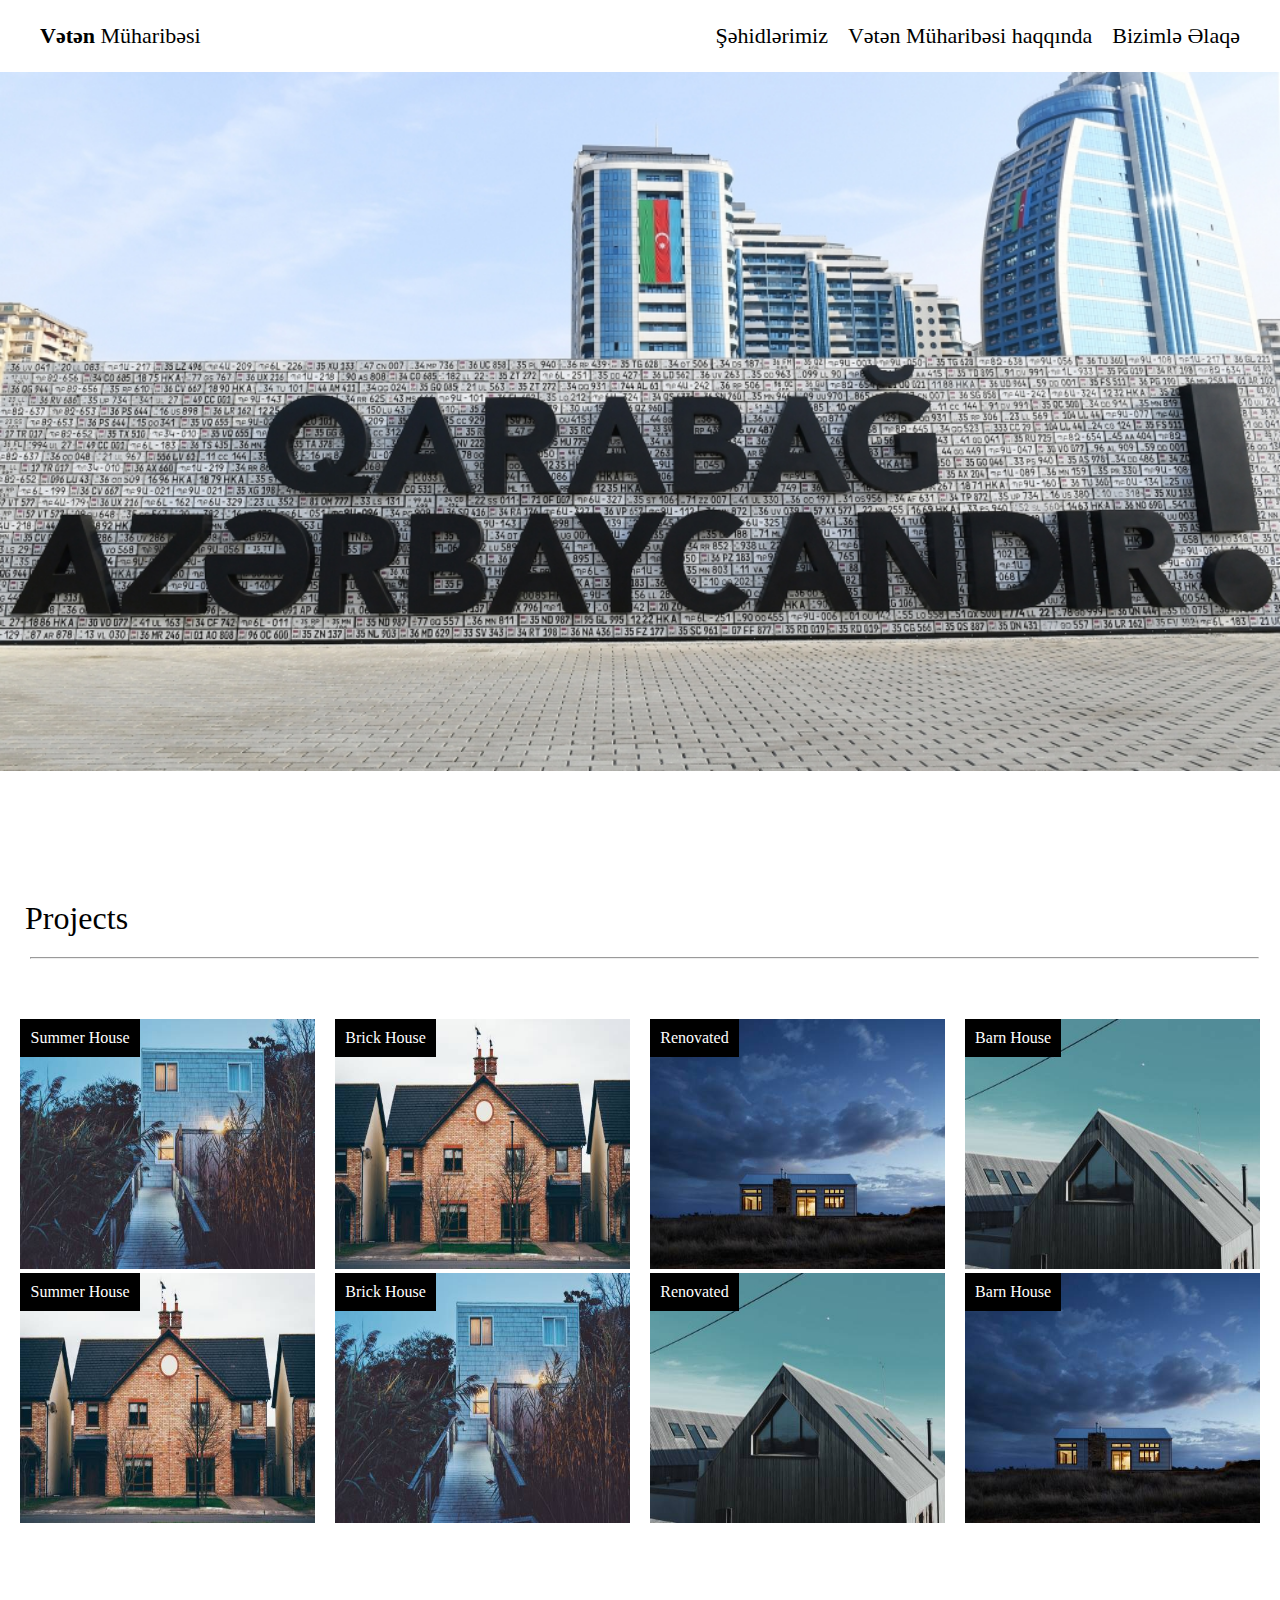
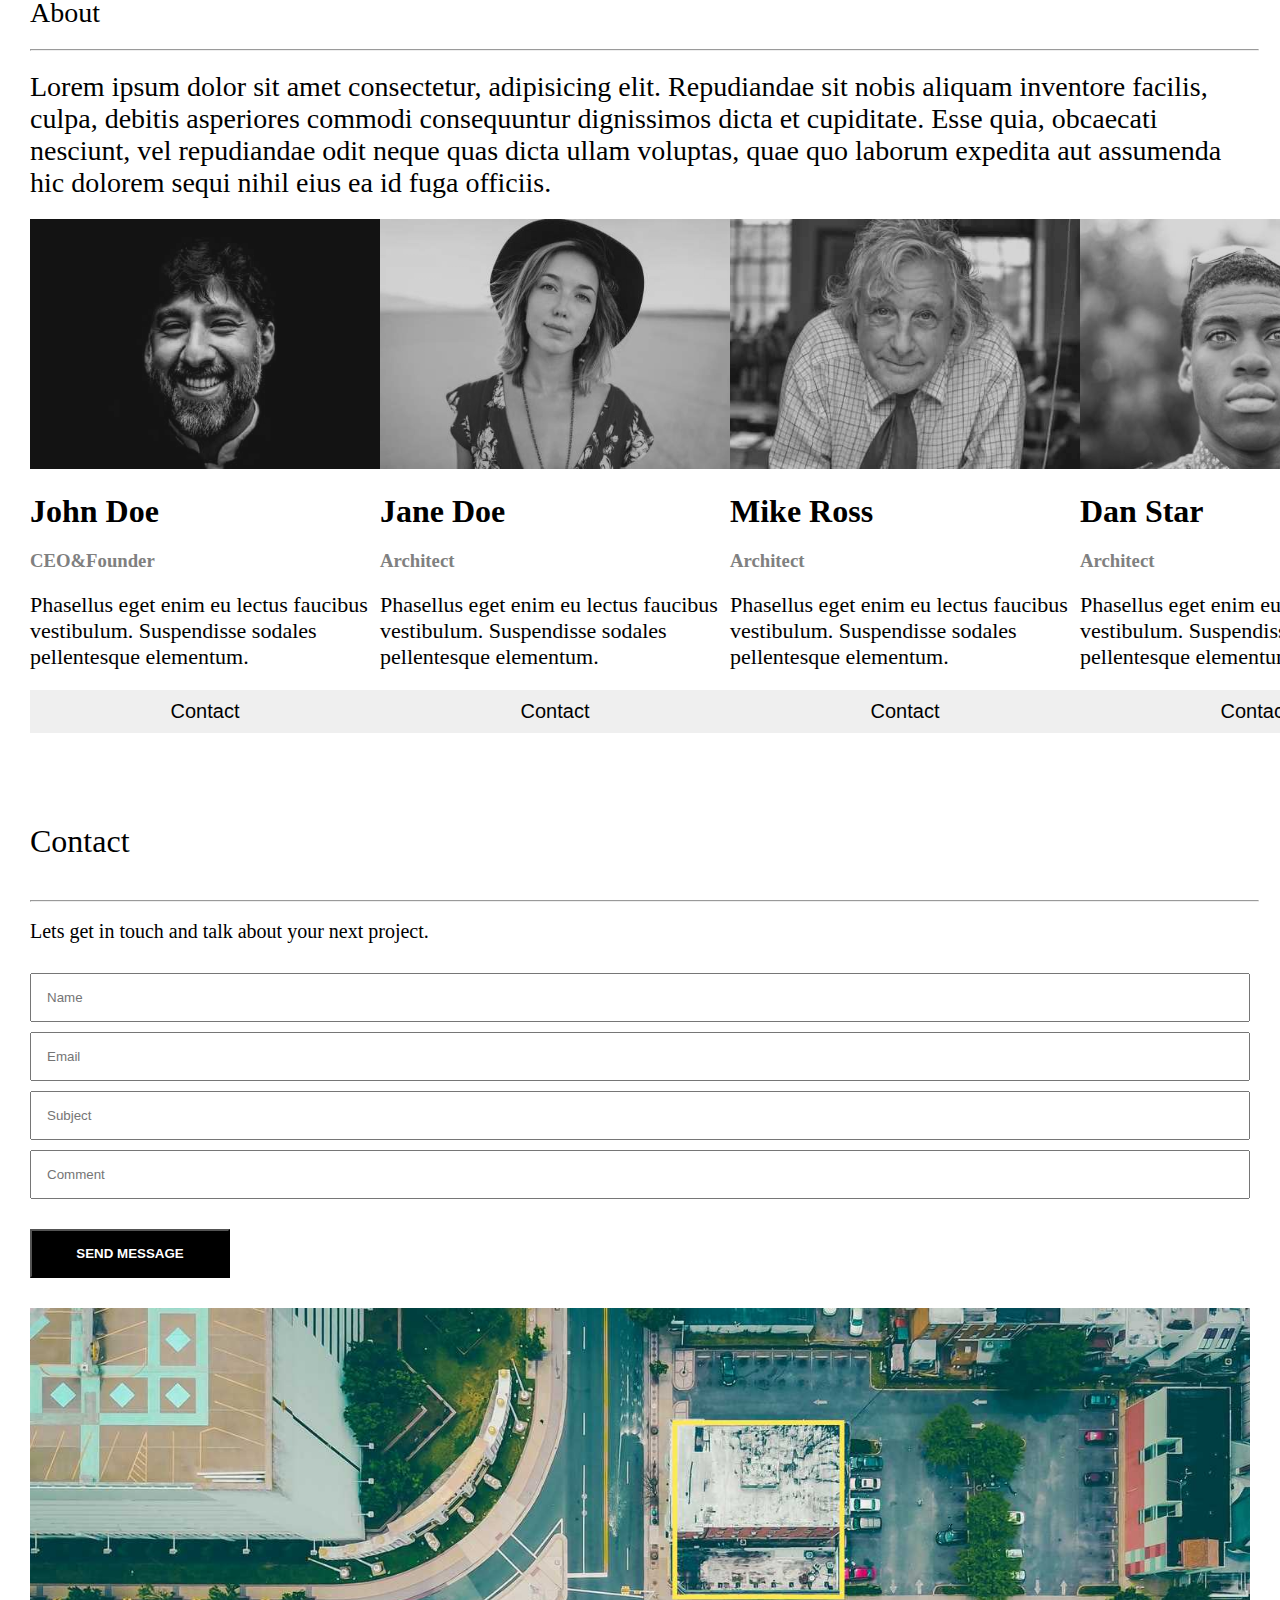
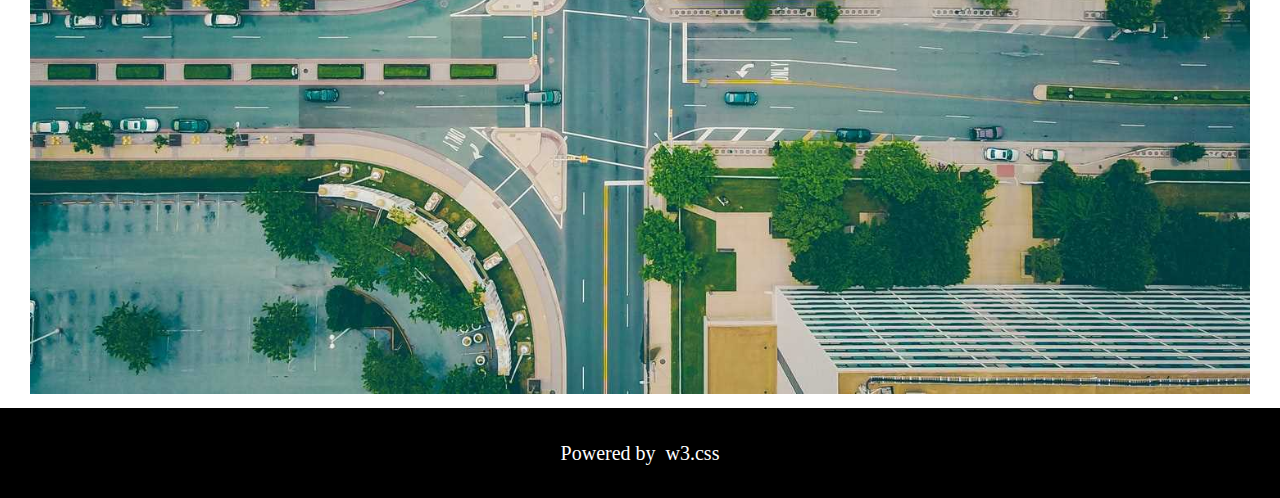
<file: index.html>
<!DOCTYPE html>
<html lang="en">

<head>
    <meta charset="UTF-8">
    <meta name="viewport" content="width=device-width, initial-scale=1.0">
    <title>template - W3.School</title>
    <link rel="stylesheet" href="/style.css">
    <link rel="stylesheet" href="/responsive.css">
</head>

<body>
    <header>
        <div class="base">
            <div class="base1">
                <p><a href=""><b>Vətən</b> Müharibəsi</a></p>
            </div>

            <div class="base2">
                <p><a href="martyr.html">Şəhidlərimiz</a></p>
                <p><a href="about.html">Vətən Müharibəsi haqqında</a></p>
                <p><a href="#contact">Bizimlə Əlaqə</a></p>
            </div>

        </div>
    </header>
    <main>
        <section>
            <div class="foto">
                <div class="foto1">
                    <!-- <div class="br"><b>BR</b></div>
                    <p>Architects</p> -->
                </div>
                <img src="/images/WhatsApp Image 2024-12-15 at 13.37.46_f0354d06.jpg" alt="">
            </div>
        </section>
      
        <section>
            <p id="project">Projects </p>
            <hr>
            <div class="images">
                <div class="image"><img src="/images/summerHouse.jpg" alt="">
                    <div class="box">
                        <p>Summer House</p>
                    </div>
                </div>
                <div class="image"><img src="/images/brickHouse.jpg" alt="">
                    <div class="box">
                        <p>Brick House</p>
                    </div>
                </div>
                <div class="image"><img src="/images/renovatedHouse.jpg" alt="">
                    <div class="box">
                        <p>Renovated</p>
                    </div>
                </div>
                <div class="image"><img src="/images/barnHouse.jpg" alt="">
                    <div class="box">
                        <p>Barn House</p>
                    </div>
                </div>
                <div class="image"><img src="/images/summerHouse2.jpg" alt="">
                    <div class="box">
                        <p>Summer House</p>
                    </div>
                </div>
                <div class="image"><img src="/images/brickHouse2.jpg" alt="">
                    <div class="box">
                        <p>Brick House</p>
                    </div>
                </div>
                <div class="image"><img src="/images/renovated2.jpg" alt="">
                    <div class="box">
                        <p>Renovated </p>
                    </div>
                </div>
                <div class="image"><img src="/images/barnHouse2.jpg" alt="">
                    <div class="box">
                        <p>Barn House</p>
                    </div>
                </div>
            </div>
        </section>
        <section>
            <div id="about">
                <p>About</p>
                <hr>
                <p>Lorem ipsum dolor sit amet consectetur, adipisicing elit. Repudiandae sit nobis aliquam inventore
                    facilis, culpa, debitis asperiores commodi consequuntur dignissimos dicta et cupiditate. Esse quia,
                    obcaecati nesciunt, vel repudiandae odit neque quas dicta ullam voluptas, quae quo laborum expedita
                    aut assumenda hic dolorem sequi nihil eius ea id fuga officiis.</p>
            </div>
            <div class="photos">
                <div class="photo1">
                    <div class="photo2"><img src="/images/team1.jpg" alt=""></div>
                    <div class="photo3">
                        <h1>John Doe</h1>
                        <h3>CEO&Founder</h3>
                        <p>Phasellus eget enim eu lectus faucibus vestibulum. Suspendisse sodales pellentesque elementum.</p>
                        <button class="btn">Contact</button>
                    </div>
                </div>
                <div class="photo1">
                    <div class="photo2"><img src="/images/team2.jpg" alt=""></div>
                    <div class="photo3">
                        <h1>Jane Doe</h1>
                        <h3>Architect</h3>
                        <p>Phasellus eget enim eu lectus faucibus vestibulum. Suspendisse sodales pellentesque elementum.</p>
                        <button class="btn">Contact</button>
                    </div>
                </div>
                <div class="photo1">
                    <div class="photo2"><img src="/images/team3.jpg" alt=""></div>
                    <div class="photo3">
                        <h1>Mike Ross</h1>
                        <h3>Architect</h3>
                        <p>Phasellus eget enim eu lectus faucibus vestibulum. Suspendisse sodales pellentesque elementum.</p>
                        <button class="btn">Contact</button>
                    </div>
                </div>
                <div class="photo1">
                    <div class="photo2"><img src="/images/team4.jpg" alt=""></div>
                    <div class="photo3">
                        <h1>Dan Star</h1>
                        <h3>Architect</h3>
                        <p>Phasellus eget enim eu lectus faucibus vestibulum. Suspendisse sodales pellentesque elementum.</p>
                        <button class="btn">Contact</button>
                    </div>
                </div>
            </div>
            
                        
                    </div>
                </div>
            </div>
        </section>
        <section>
            <div id="contact">
                <p>Contact</p>
                <hr>
                <br>
                <p>Lets get in touch and talk about your next project.</p>
            </div>
            <form class="form">
                <input type="text" name="name" id="name" placeholder="Name" required>
                <input type="email" name="email" id="email" placeholder="Email "
                 required>
                <input type="text" name="subject" id="subject" placeholder="Subject" required>
                <input type="text" name="comment" id="comment" placeholder="Comment" required>
                <button type="submit" id="btn"><b>SEND MESSAGE</b></button>
            </form>
        </section>
        <section><div class="img"><img src="/images/map.jpg" alt=""></div></section>
    </main>

    <footer><div class="foot">Powered by<a href="https://www.w3schools.com/w3css/default.asp">w3.css</a></div></footer>
</body>

</html>
</file>
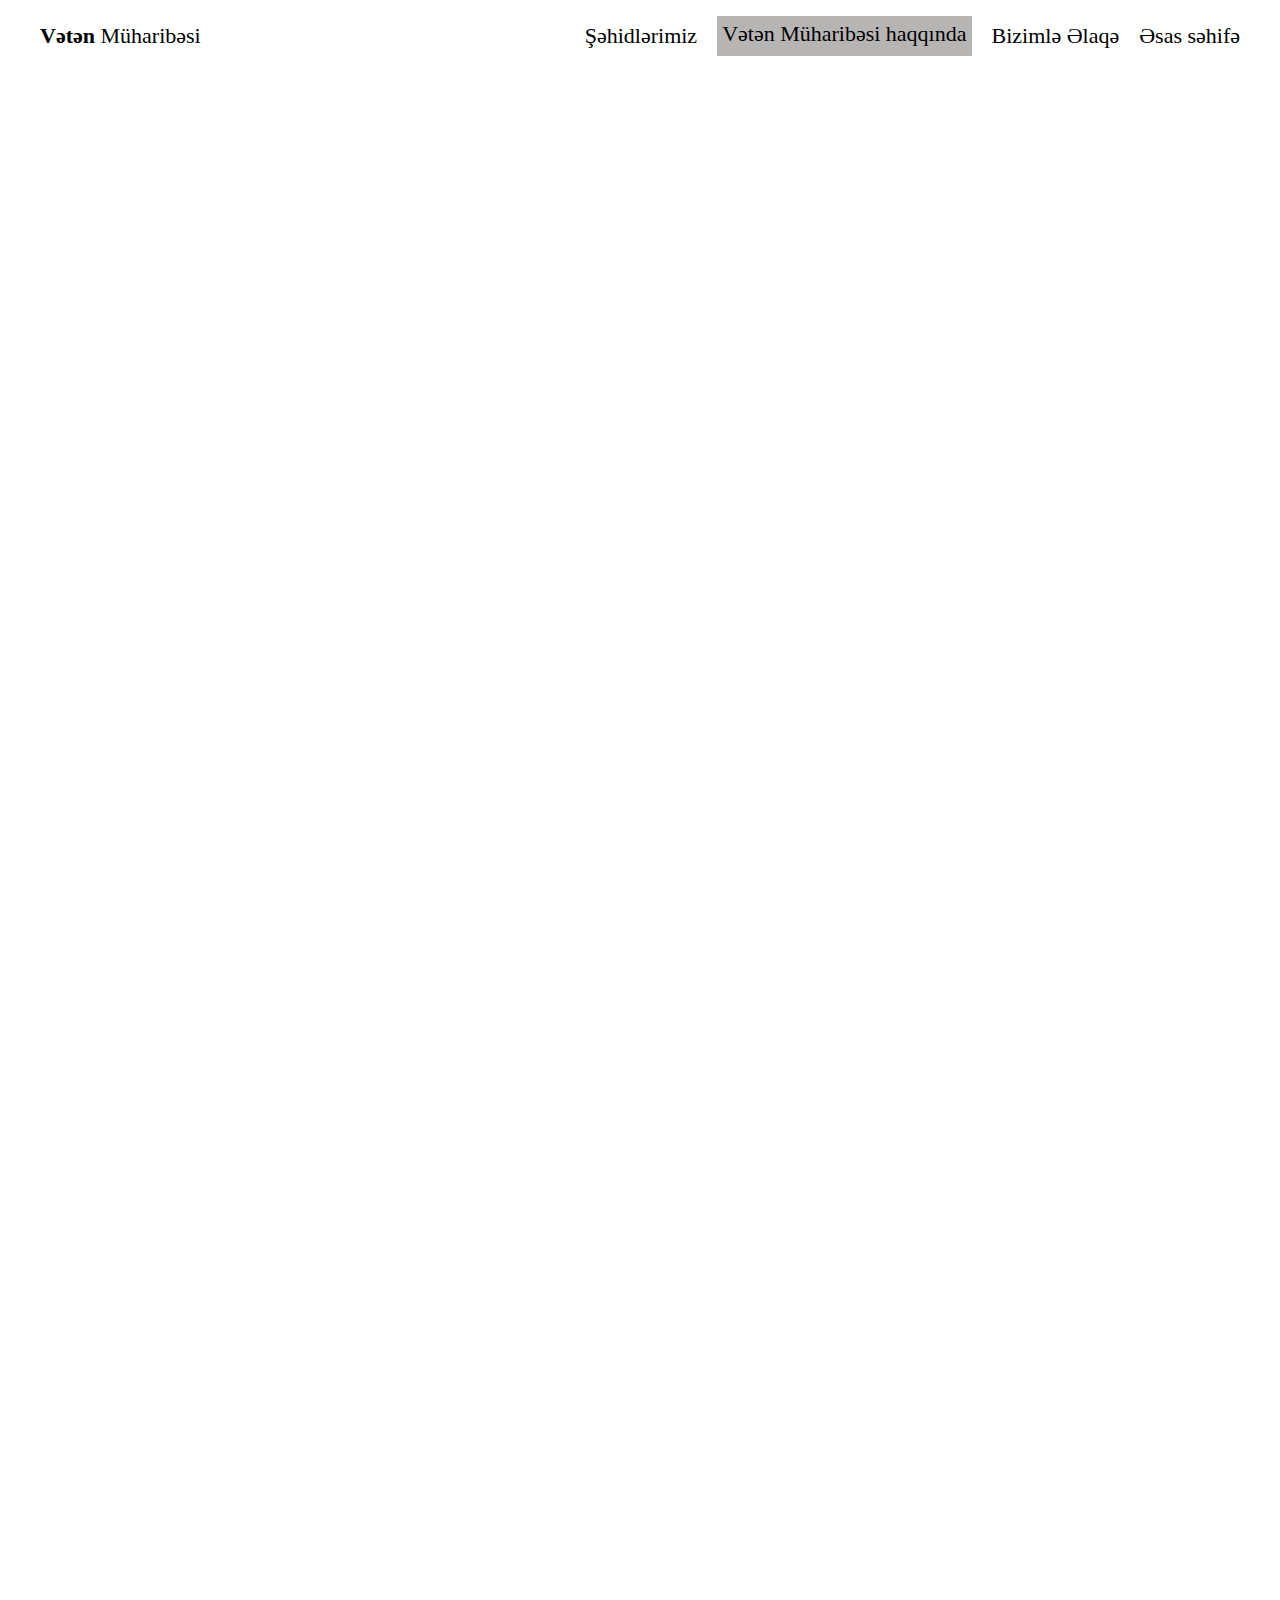
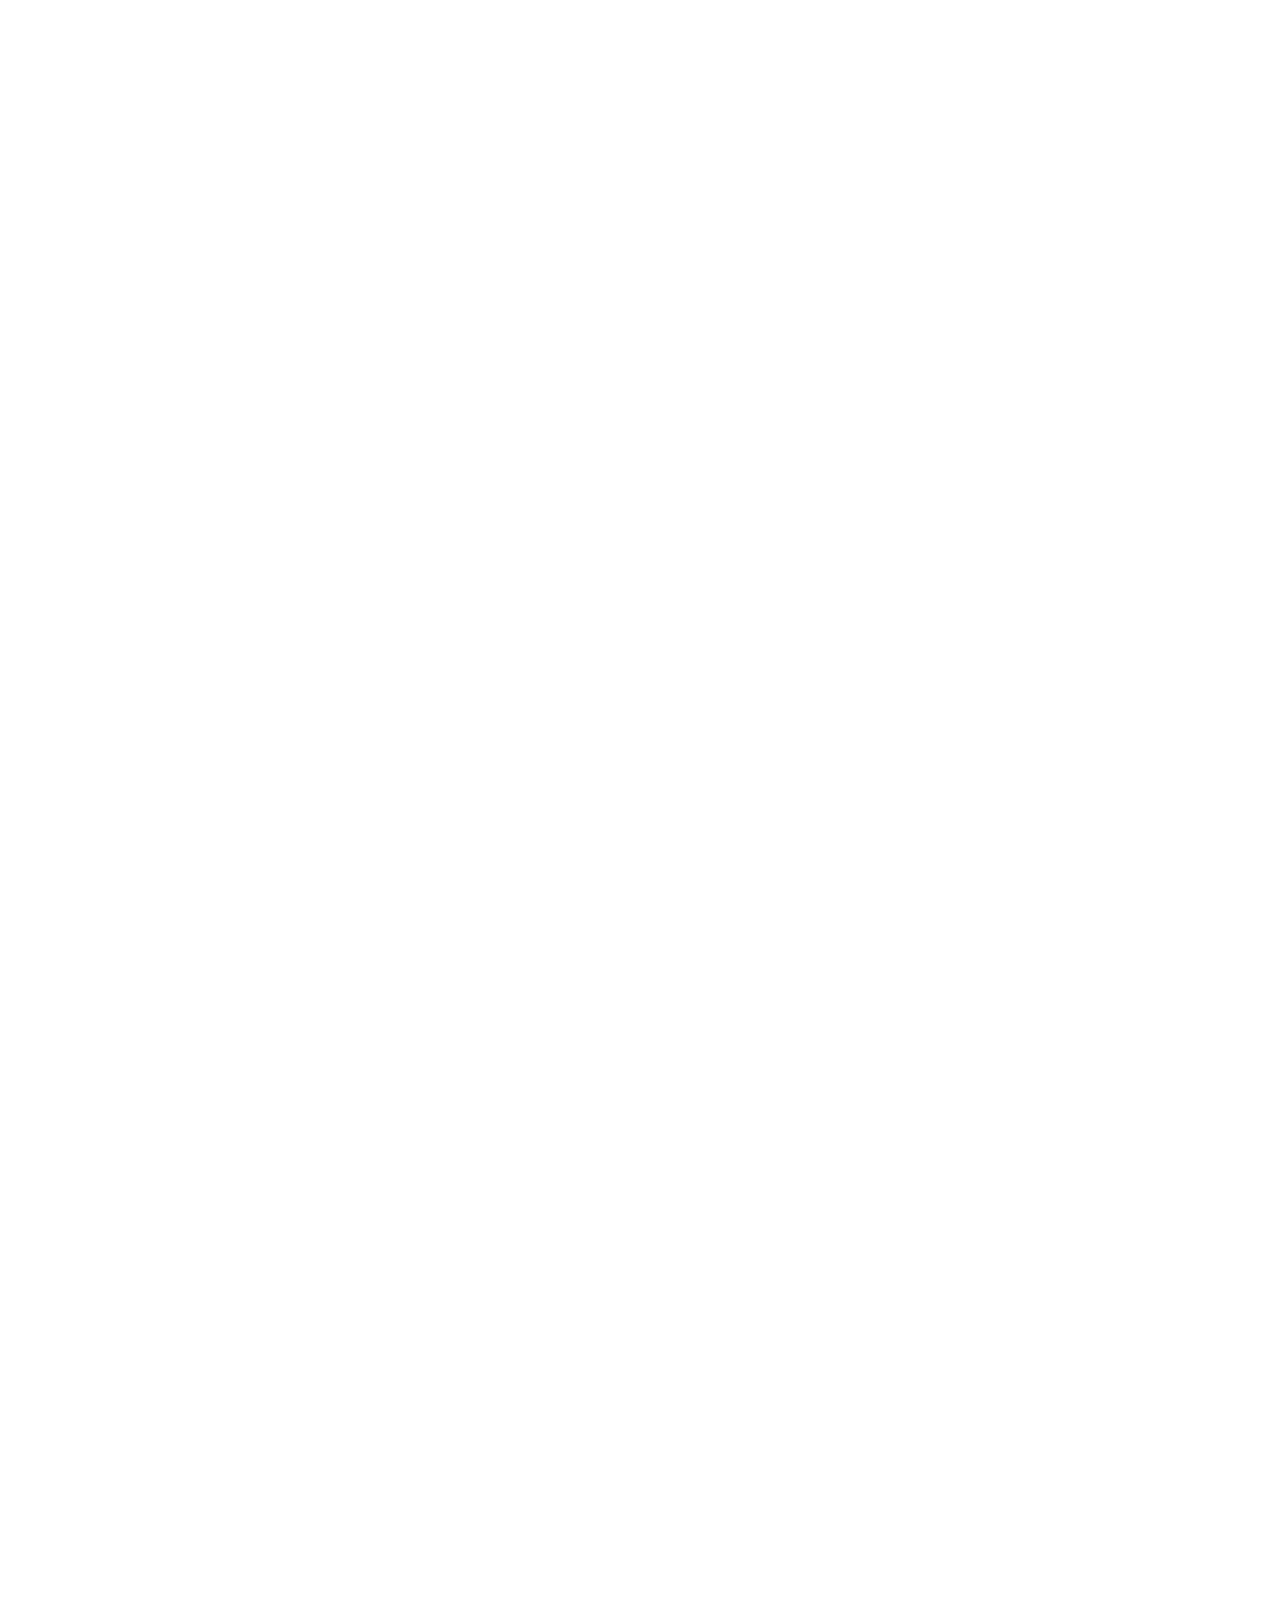
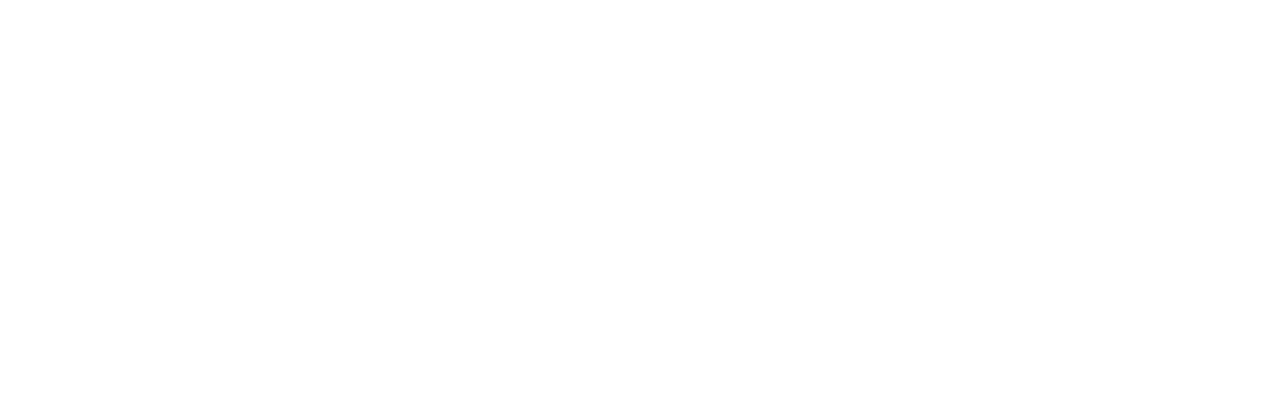
<file: about.html>
<!DOCTYPE html>
<html lang="en">
<head>
    <meta charset="UTF-8">
    <meta name="viewport" content="width=device-width, initial-scale=1.0">
    <title>Vətən Müharibəsi haqqında</title>
    <link rel="stylesheet" href="about.css">
</head>
<body>
    <header>
        <div class="base">
            <div class="base1">
                <p><a href=""><b>Vətən</b> Müharibəsi</a></p>
            </div>

            <div class="base2">
                <p><a href="martyr.html">Şəhidlərimiz</a></p>
                <p style="background-color: rgb(183, 180, 180);height: 40px; padding: 5px;"><a href=>Vətən Müharibəsi haqqında</a></p>
                <p><a href="#contact">Bizimlə Əlaqə</a></p>
                <p><a href="index.html">Əsas səhifə</a></p>
            </div>

        </div>
    </header>
</body>
</html>
</file>
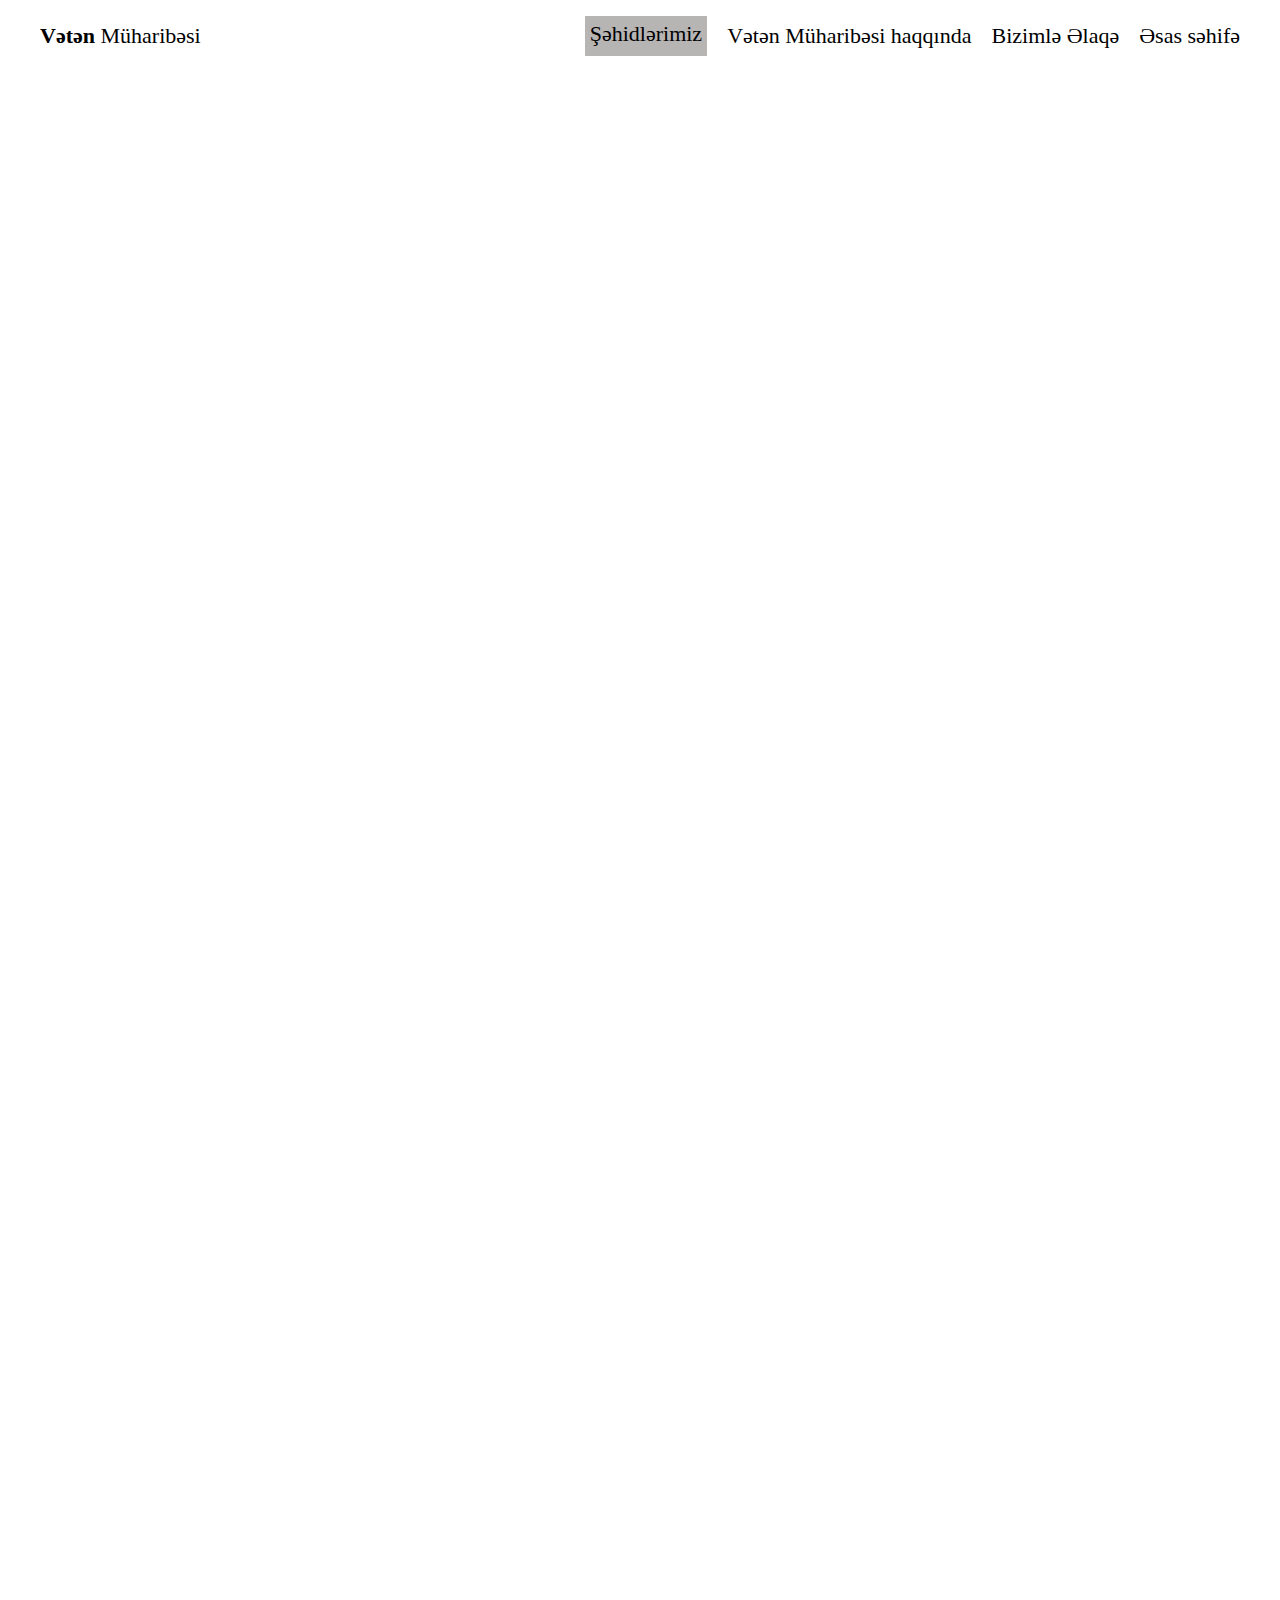
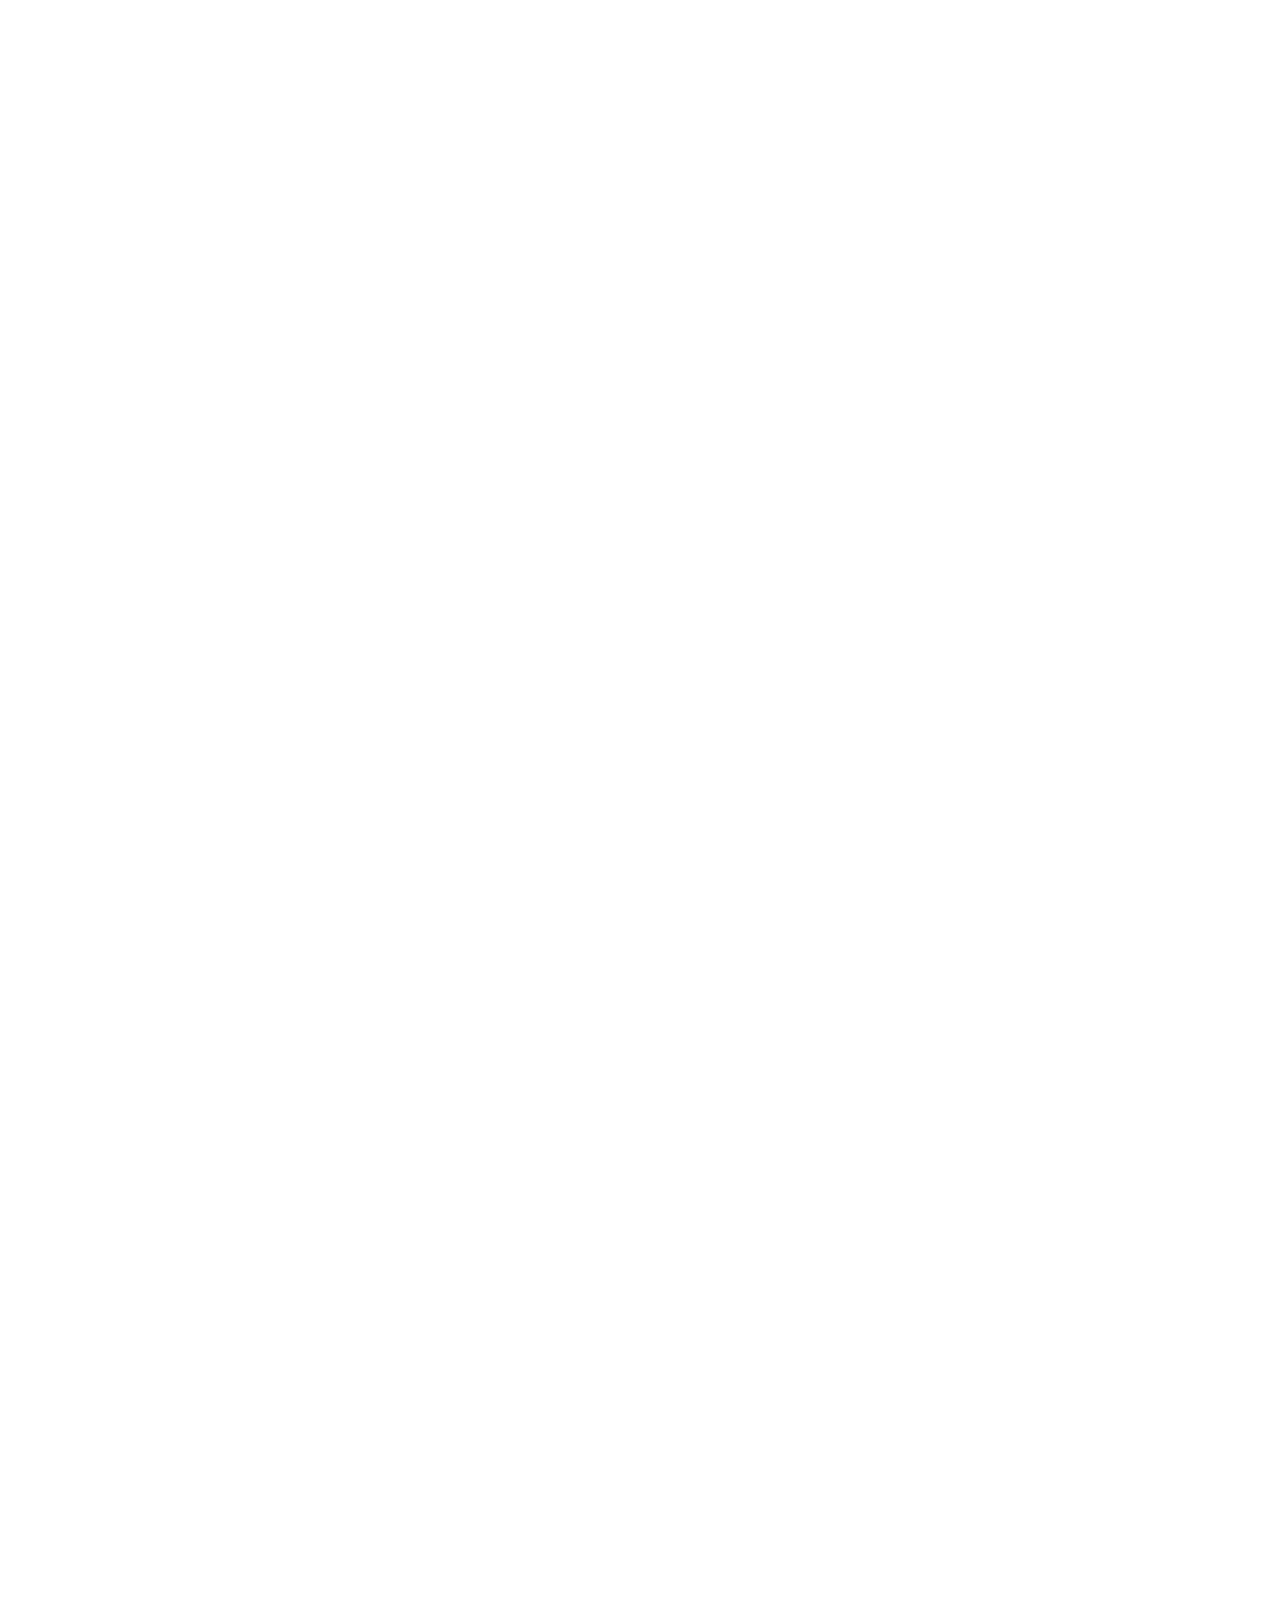
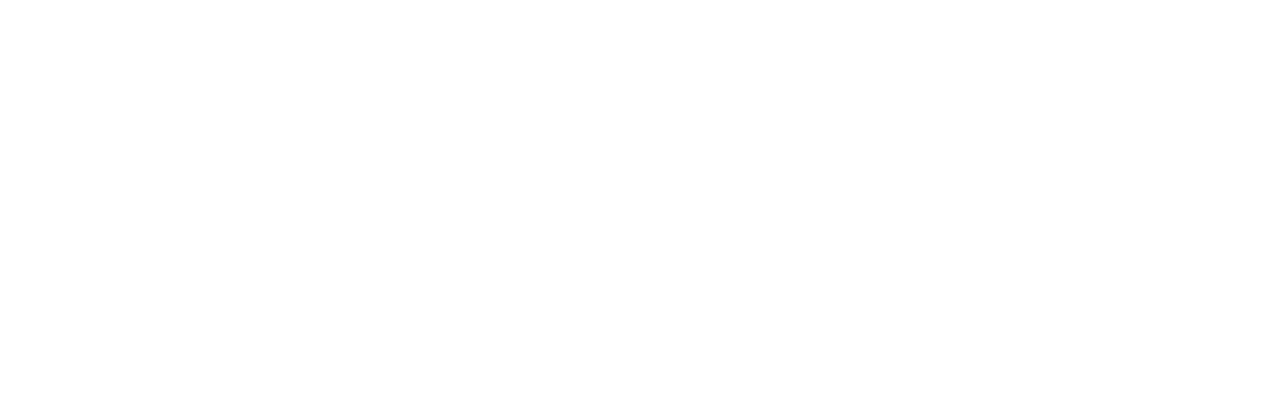
<file: martyr.html>
<!DOCTYPE html>
<html lang="en">
<head>
    <meta charset="UTF-8">
    <meta name="viewport" content="width=device-width, initial-scale=1.0">
    <title>Şəhidlərimiz</title>
    <link rel="stylesheet" href="about.css">
</head>
<body>
    <header>
        <div class="base">
            <div class="base1">
                <p><a href=""><b>Vətən</b> Müharibəsi</a></p>
            </div>

            <div class="base2">
                <p style="background-color: rgb(183, 180, 180);height: 40px; padding: 5px;"><a href="">Şəhidlərimiz</a></p>
                <p><a href="about.html">Vətən Müharibəsi haqqında</a></p>
                <p><a href="#contact">Bizimlə Əlaqə</a></p>
                <p><a href="index.html">Əsas səhifə</a></p>
            </div>

        </div>
    </header>
</body>
</html>
</file>
<file: style.css>
* {
    margin: 0;
    padding: 0;
    box-sizing: border-box;
}

body {
    width: 100%;
    height: 400vh;
}

.base {
    background-color: white;
    display: flex;
    height: 8vh;
    justify-content: space-between;
    align-items: center;
    width: 100%;
    position: fixed;
    z-index: 1;
}

.base1 {
    display: flex;
    margin-left: 40px;
    font-size: 22px;
}

.base2 {
    display: flex;
    gap: 20px;
    margin-right: 40px;
    font-size: 22px;
}

a {
    text-decoration: none;
    color: black;
}

a:hover {
    background-color: rgb(183, 180, 180);
    padding: 10px;
}

.foto {
    position: relative;

}

img {
    width: 100%;
}

.foto1 {
    position: absolute;
    left: 43%;
    top: 50%;
    display: flex;
    font-size: 32px;
}

.br {
    background-color: black;
    color: white;
    padding: 15px;
    opacity: 0.7;
}

.foto1>p {
    margin: 15px;
    color: white;
}

.image>img {
    width: 350px;
    height: 250px;
}

#project {
    padding-top: 50px;
    margin-top: -50;
    margin-left: 25px;
    margin-top: 75px;
    font-size: 32px;
}

.images {
    display: flex;
    flex-wrap: wrap;
    justify-content: space-evenly;
    margin-top: 60px;
}

.image {
    position: relative;
}

.box {
    position: absolute;
    top: 0px;
    left: 0px;
    background-color: black;
    color: white;
    padding: 10px;
}



.photos {
    display: flex;
    justify-content: space-evenly;
    margin-left: 30px;
}



.photo2>img {
    filter: grayscale(100%) brightness(90%) contrast(85%);
    width: 350px;
    height: 250px;


}

.photo2.img:hover {
    filter: grayscale();
}

.photo3>h1 {
    margin: 20px 0px;
}

.photo3>h3 {
    margin: 20px 0px;
    color: grey;
}

.photo3>p {
    margin: 20px 0px;
    font-size: 22px;
}

.btn {
    width: 350px;
    padding: 10px;
    font-size: 20px;
    border: none;
}

#about {
    padding-top: 50px;
    margin-top: -50;
}

#about>p {
    margin: 20px 30px;
    font-size: 28px;
}

#about>p:first-child {
    margin-top: 20px;
    margin-right: 30px;
    margin-bottom: 0px;
    margin-left: 30px;
}

.btn:hover {
    background-color: rgb(219, 204, 204);
    padding: 9px;
    cursor: pointer;
}

.form {
    display: flex;
    flex-direction: column;
    margin: 30px;
}

#contact {
    padding-top: 50px;
    margin-top: -50;
}

#contact>p:first-child {
    margin: 40px 30px;
    font-size: 32px;
}

#contact>p:last-child {
    margin: 0px 30px;
    font-size: 20px;
}

input:not(:first-child) {
    margin-top: 10px;
}

input {
    padding: 15px;
}

#btn {
    margin-top: 30px;
    padding: 15px;
    width: 200px;
    background-color: black;
    color: white;
}

#btn:hover {
    color: rgb(0, 0, 0);
    background-color: rgb(197, 194, 194);
    cursor: pointer;
    border: none;
}

.img {
    margin: 10px 30px;
}

.foot {
    background-color: black;
    height: 10vh;
    display: flex;
    justify-content: center;
    align-items: center;
    color: white;
    font-size: 20px;
    gap: 10px;
}

.foot>a {
    display: flex;
    justify-content: center;
    align-items: center;
    color: white;
    font-size: 20px;
}

.foot>a:hover {
    color: green;
    background-color: black;
    font-size: 27px;
}




hr {
    width: 96%;
    margin-top: 20px;
    margin-left: 30px;
}
</file>
<file: responsive.css>
@media (max-width: 576px) {
    a:hover {
      background-color: rgb(183, 180, 180);
      padding: 2px;
    }
    a {
      flex-direction: column;
    }
    .base2 {
      display: none;
    }
    .foto1 > p {
      display: none;
    }
    .images {
      width: 100%;
    }
  
    .image {
      width: 90%;
    }
    .image > img {
      width: 100%;
    }
  
    .photos {
      flex-direction: column;
      gap: 10px;
    }
  
    .photo2 > img {
      width: 100%;
    }
  
    .btn {
      width: 100%;
    }
  
    .base1>a{
      text-align: center;
    }
  }
  
  @media (min-width: 576px) and (max-width: 768px) {
    a:hover {
      background-color: rgb(183, 180, 180);
      padding: 2px;
    }
    a {
      flex-direction: column;
    }
    .base2 {
      display: none;
    }
    .foto1 > p {
      display: none;
    }
  
    .images {
      width: 100%;
    }
  
    .image {
      width: 90%;
    }
  
    .image>img {
      width: 100%;
      gap: 20px;
    }
  
    .photos {
      width: 100%;
      flex-direction: column;
      gap: 10px;
    }
  
    .photo1 {
      width: 100% !important;
      height: 100%;
    }
  
    .photo2 > img {
      width: 100% !important;
      height: 100%;
    }
  
    .btn {
      width: 100%;
    }
  }
  
  @media (min-width: 768px) and (max-width: 992px) {
    .images {
      width: 100%;
    }
    .image {
      width: 48%;
    }
  
    .image>img {
      width: 100%;
    }
    .photos {
      width: 100%;
      flex-wrap: wrap;
    }
  
    .photo1 {
      width: 40%;
    }
  
    .btn {
      width: 100%;
    }
  }
  
  @media (min-width: 992px) and (max-width: 1200px) {
    .images {
      width: 100%;
    }
  
    .image {
      width: 23%;
    }
  
    .image>img {
      width: 100%;
    }
  
    .photos {
      width: 100%;
      flex-wrap: wrap;
    }
  
    .photo1 {
      width: 23%;
    }
    .photo2>img {
      width: 100%;
    }
  
    .btn {
      width: 100%;
    }
  }
  
  @media (min-width: 1200px) {
    .images {
      width: 100%;
    }
    .image{
      width: 23%;
    }
    .image > img {
      width: 100%;
    }
  }
</file>
<file: about.css>
* {
    margin: 0;
    padding: 0;
    box-sizing: border-box;
}

body {
    width: 100%;
    height: 400vh;
}

.base {
    background-color: white;
    display: flex;
    height: 8vh;
    justify-content: space-between;
    align-items: center;
    width: 100%;
    position: fixed;
    z-index: 1;
}

.base1 {
    display: flex;
    margin-left: 40px;
    font-size: 22px;
}

.base2 {
    display: flex;
    justify-content: center;align-items: center;
    gap: 20px;
    margin-right: 40px;
    font-size: 22px;
}

a {
    text-decoration: none;
    color: black;
}

a:hover {
    background-color: rgb(183, 180, 180);
    padding: 5px;
}
</file>
